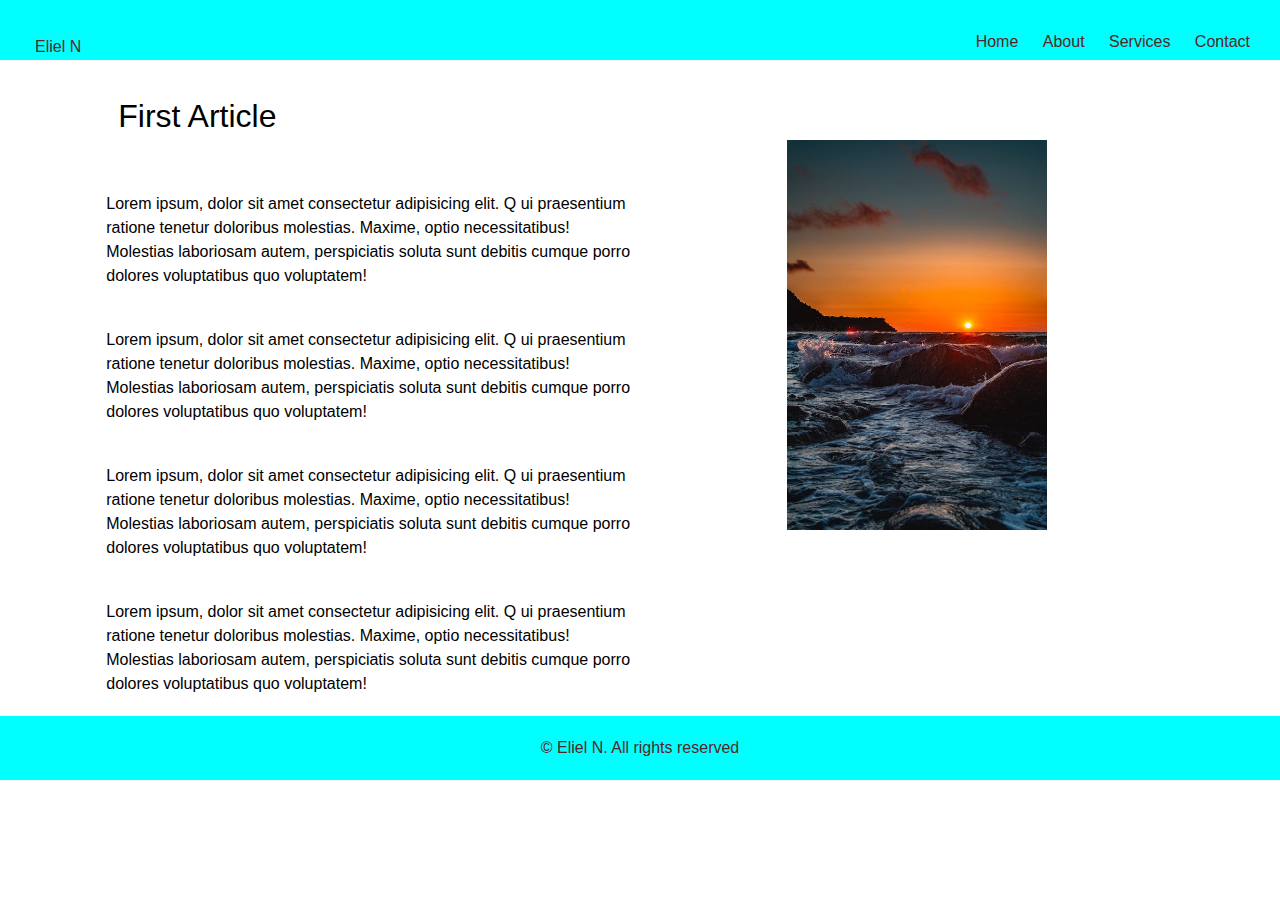
<file: block-BHaaax/index.html>
<!DOCTYPE html>
<html lang="en">
  <head>
    <meta charset="UTF-8" />
    <meta name="viewport" content="width=device-width, initial-scale=1.0" />
    <title>Blog Page Exercise</title>
    <link rel="stylesheet" href="assets/stylesheet/style.css" />
  </head>
  <body>
    <header>
      <h1>Eliel N</h1>
      <nav>
        <a href="#">Home</a>
        <a href="#">About</a>
        <a href="#">Services</a>
        <a href="#">Contact</a>
      </nav>
    </header>
    <main>
      <article>
        <div>
          <h2>First Article</h2>
          <p>
            Lorem ipsum, dolor sit amet consectetur adipisicing elit. Q ui
            praesentium ratione tenetur doloribus molestias. Maxime, optio
            necessitatibus! Molestias laboriosam autem, perspiciatis soluta sunt
            debitis cumque porro dolores voluptatibus quo voluptatem!
          </p>
          <p>
            Lorem ipsum, dolor sit amet consectetur adipisicing elit. Q ui
            praesentium ratione tenetur doloribus molestias. Maxime, optio
            necessitatibus! Molestias laboriosam autem, perspiciatis soluta sunt
            debitis cumque porro dolores voluptatibus quo voluptatem!
          </p>
          <p>
            Lorem ipsum, dolor sit amet consectetur adipisicing elit. Q ui
            praesentium ratione tenetur doloribus molestias. Maxime, optio
            necessitatibus! Molestias laboriosam autem, perspiciatis soluta sunt
            debitis cumque porro dolores voluptatibus quo voluptatem!
          </p>
          <p>
            Lorem ipsum, dolor sit amet consectetur adipisicing elit. Q ui
            praesentium ratione tenetur doloribus molestias. Maxime, optio
            necessitatibus! Molestias laboriosam autem, perspiciatis soluta sunt
            debitis cumque porro dolores voluptatibus quo voluptatem!
          </p>
        </div>
        <div>
          <img src="assets/media/View.jpg" alt="view" />
        </div>
      </article>
    </main>

    <footer>
      <span>&copy; Eliel N. All rights reserved</span>
    </footer>
  </body>
</html>
</file>
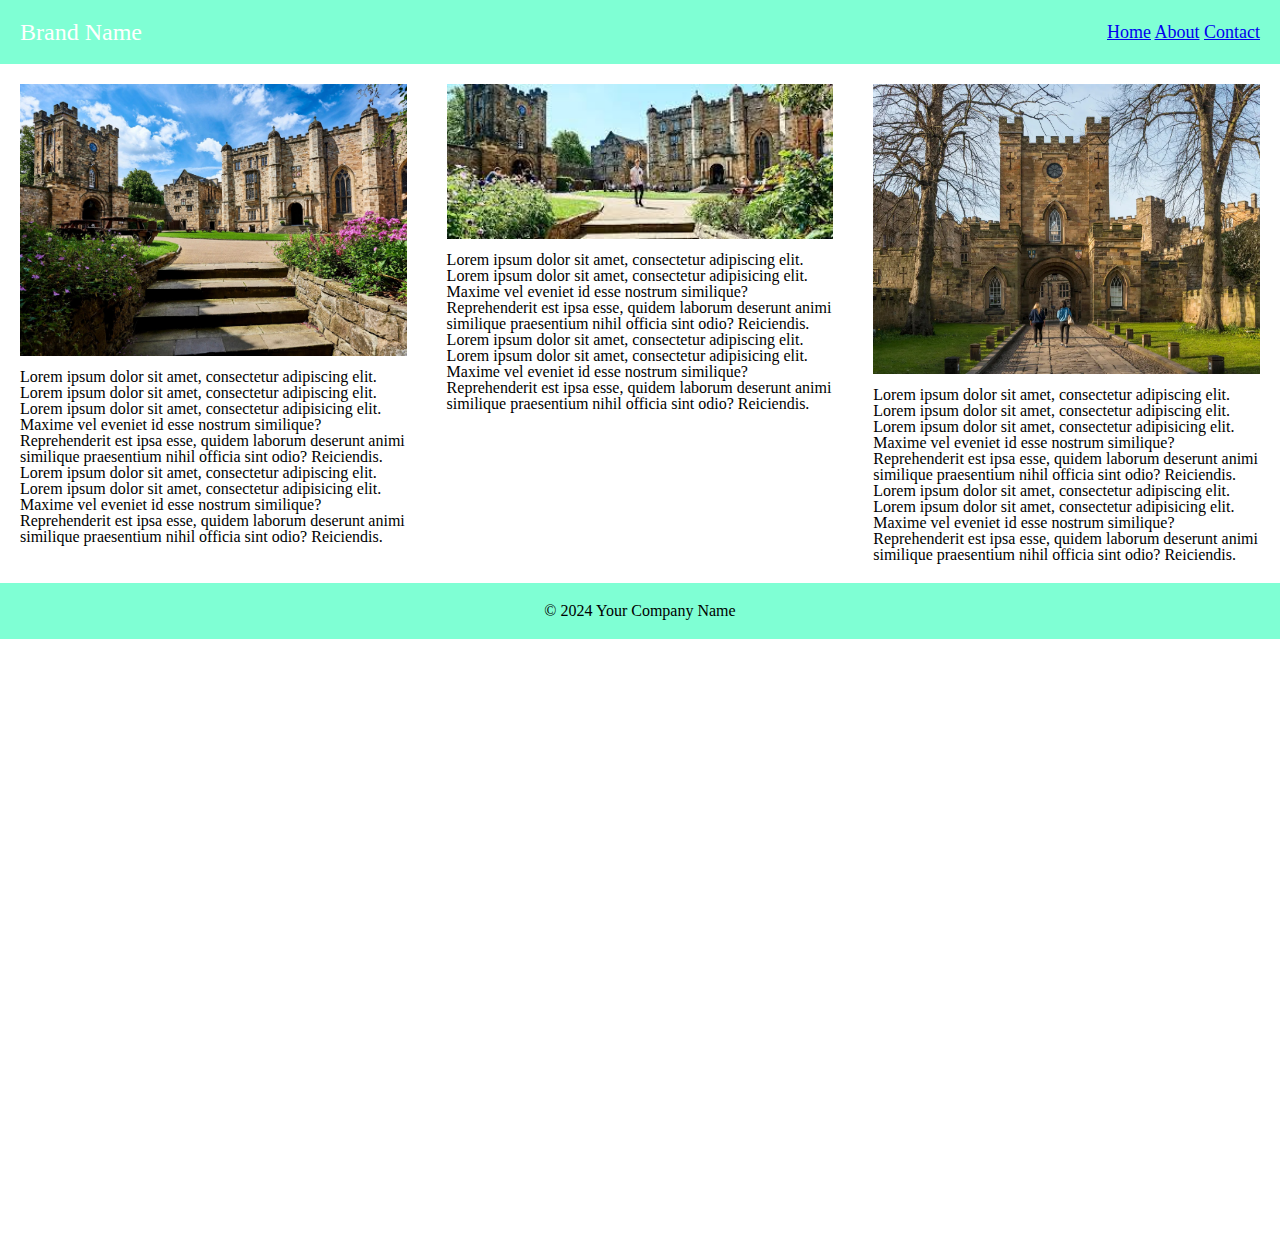
<file: block-BHaaba/index.html>
<!DOCTYPE html>
<html lang="en">
  <head>
    <meta charset="UTF-8" />
    <meta name="viewport" content="width=device-width, initial-scale=1.0" />
    <title>Blog Page Exercise | 2</title>
    <link rel="stylesheet" href="assets/stylesheet/style.css" />
  </head>

  <body>
    <header>
      <div class="brand">Brand Name</div>
      <nav class="navigation">
        <a href="#">Home</a>
        <a href="#">About</a>
        <a href="#">Contact</a>
      </nav>
    </header>

    <div class="main-content">
      <div class="column">
        <img src="assets/media/image1.jpeg" alt="Durham Uni Campus" />
        <p>
          Lorem ipsum dolor sit amet, consectetur adipiscing elit. Lorem ipsum
          dolor sit amet, consectetur adipiscing elit. Lorem ipsum dolor sit
          amet, consectetur adipisicing elit. Maxime vel eveniet id esse nostrum
          similique? Reprehenderit est ipsa esse, quidem laborum deserunt animi
          similique praesentium nihil officia sint odio? Reiciendis. Lorem ipsum
          dolor sit amet, consectetur adipiscing elit. Lorem ipsum dolor sit
          amet, consectetur adipisicing elit. Maxime vel eveniet id esse nostrum
          similique? Reprehenderit est ipsa esse, quidem laborum deserunt animi
          similique praesentium nihil officia sint odio? Reiciendis.
        </p>
      </div>
      <div class="column">
        <img src="assets/media/image2.jpeg" alt="Durham Uni" />
        <p>
          Lorem ipsum dolor sit amet, consectetur adipiscing elit. Lorem ipsum
          dolor sit amet, consectetur adipisicing elit. Maxime vel eveniet id
          esse nostrum similique? Reprehenderit est ipsa esse, quidem laborum
          deserunt animi similique praesentium nihil officia sint odio?
          Reiciendis. Lorem ipsum dolor sit amet, consectetur adipiscing elit.
          Lorem ipsum dolor sit amet, consectetur adipisicing elit. Maxime vel
          eveniet id esse nostrum similique? Reprehenderit est ipsa esse, quidem
          laborum deserunt animi similique praesentium nihil officia sint odio?
          Reiciendis.
        </p>
      </div>
      <div class="column">
        <img src="assets/media/image3.jpeg" alt="Durham University" />
        <p>
          Lorem ipsum dolor sit amet, consectetur adipiscing elit. Lorem ipsum
          dolor sit amet, consectetur adipiscing elit. Lorem ipsum dolor sit
          amet, consectetur adipisicing elit. Maxime vel eveniet id esse nostrum
          similique? Reprehenderit est ipsa esse, quidem laborum deserunt animi
          similique praesentium nihil officia sint odio? Reiciendis. Lorem ipsum
          dolor sit amet, consectetur adipiscing elit. Lorem ipsum dolor sit
          amet, consectetur adipisicing elit. Maxime vel eveniet id esse nostrum
          similique? Reprehenderit est ipsa esse, quidem laborum deserunt animi
          similique praesentium nihil officia sint odio? Reiciendis.
        </p>
      </div>
    </div>

    <footer>&copy; 2024 Your Company Name</footer>
  </body>
</html>
</file>
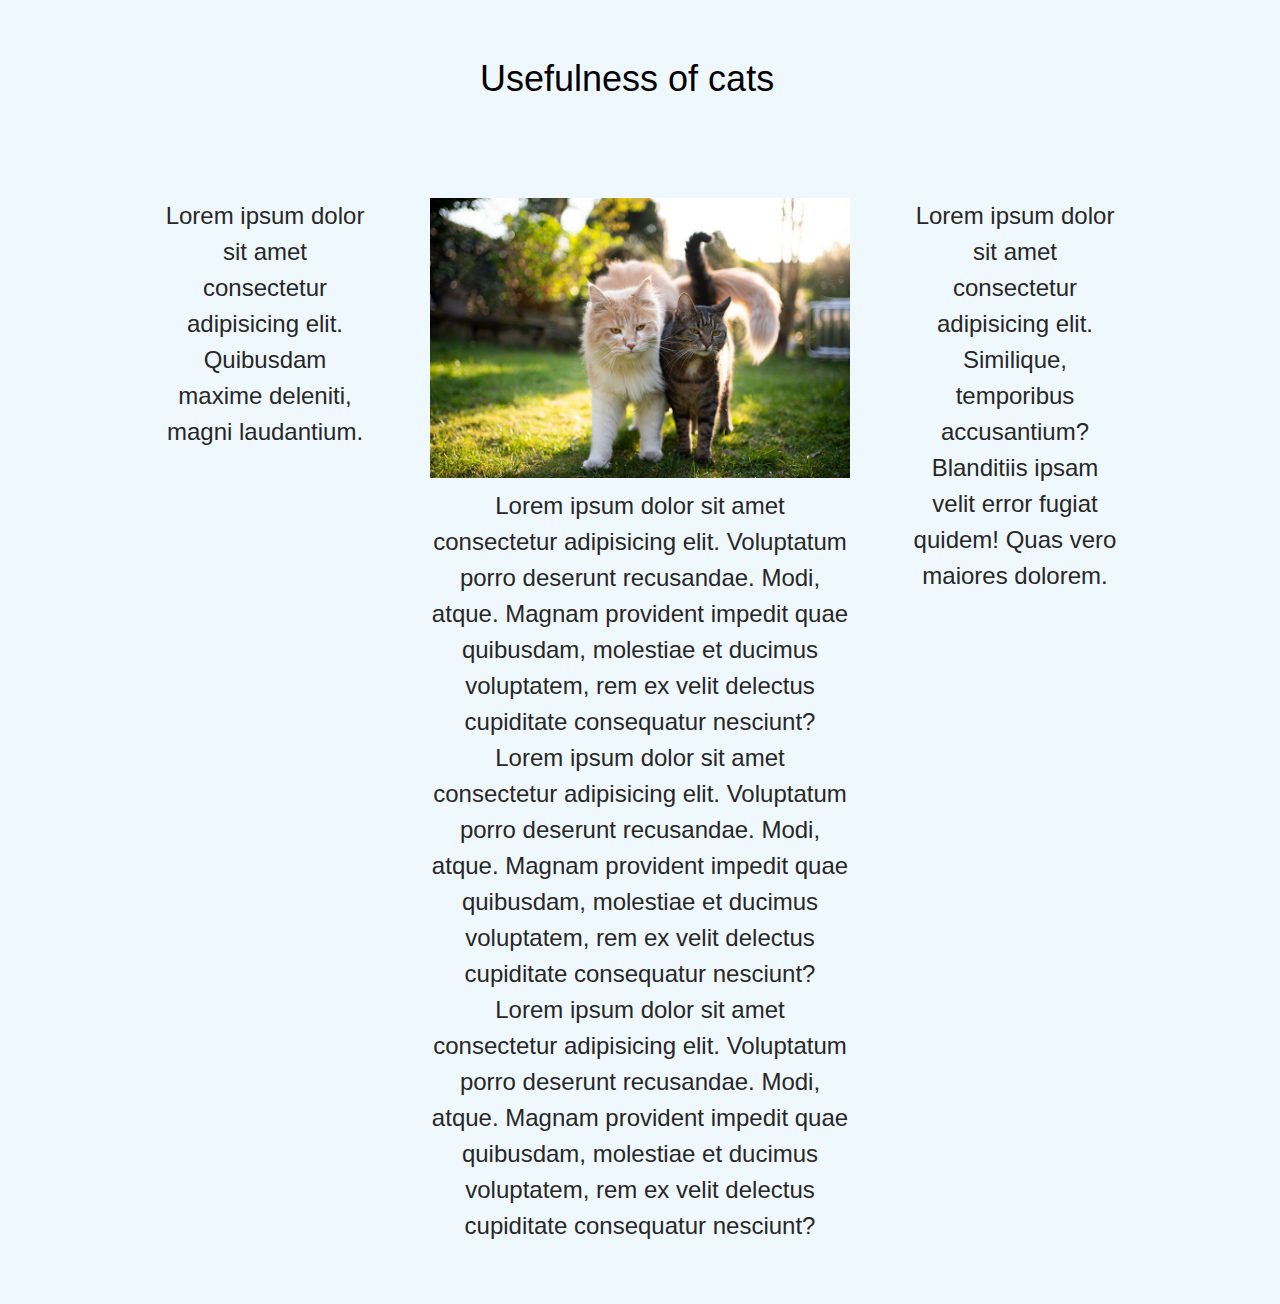
<file: block-BHaabd/index.html>
<!DOCTYPE html>
<html lang="en">
  <head>
    <meta charset="UTF-8" />
    <meta name="viewport" content="width=device-width, initial-scale=1.0" />
    <title>Assignment 1 : Cats | Position content</title>
    <link rel="stylesheet" href="assets/stylesheet/style.css" />
  </head>
  <body>
    <header>
      <div class="container">
        <h1>Usefulness of cats</h1>
      </div>
    </header>
    <main>
      <section class="section">
        <div class="container">
          <div class="col col-left">
            <p>
              Lorem ipsum dolor sit amet consectetur adipisicing elit. Quibusdam
              maxime deleniti, magni laudantium.
            </p>
          </div>
          <div class="col col-middle">
            <img src="assets/media/cats.jpeg" alt="cat pictures" />
            <p>
              Lorem ipsum dolor sit amet consectetur adipisicing elit.
              Voluptatum porro deserunt recusandae. Modi, atque. Magnam
              provident impedit quae quibusdam, molestiae et ducimus voluptatem,
              rem ex velit delectus cupiditate consequatur nesciunt? Lorem ipsum
              dolor sit amet consectetur adipisicing elit. Voluptatum porro
              deserunt recusandae. Modi, atque. Magnam provident impedit quae
              quibusdam, molestiae et ducimus voluptatem, rem ex velit delectus
              cupiditate consequatur nesciunt? Lorem ipsum dolor sit amet
              consectetur adipisicing elit. Voluptatum porro deserunt
              recusandae. Modi, atque. Magnam provident impedit quae quibusdam,
              molestiae et ducimus voluptatem, rem ex velit delectus cupiditate
              consequatur nesciunt?
            </p>
          </div>
          <div class="col col-right">
            <p>
              Lorem ipsum dolor sit amet consectetur adipisicing elit.
              Similique, temporibus accusantium? Blanditiis ipsam velit error
              fugiat quidem! Quas vero maiores dolorem.
            </p>
          </div>
        </div>
      </section>
    </main>
  </body>
</html>
</file>
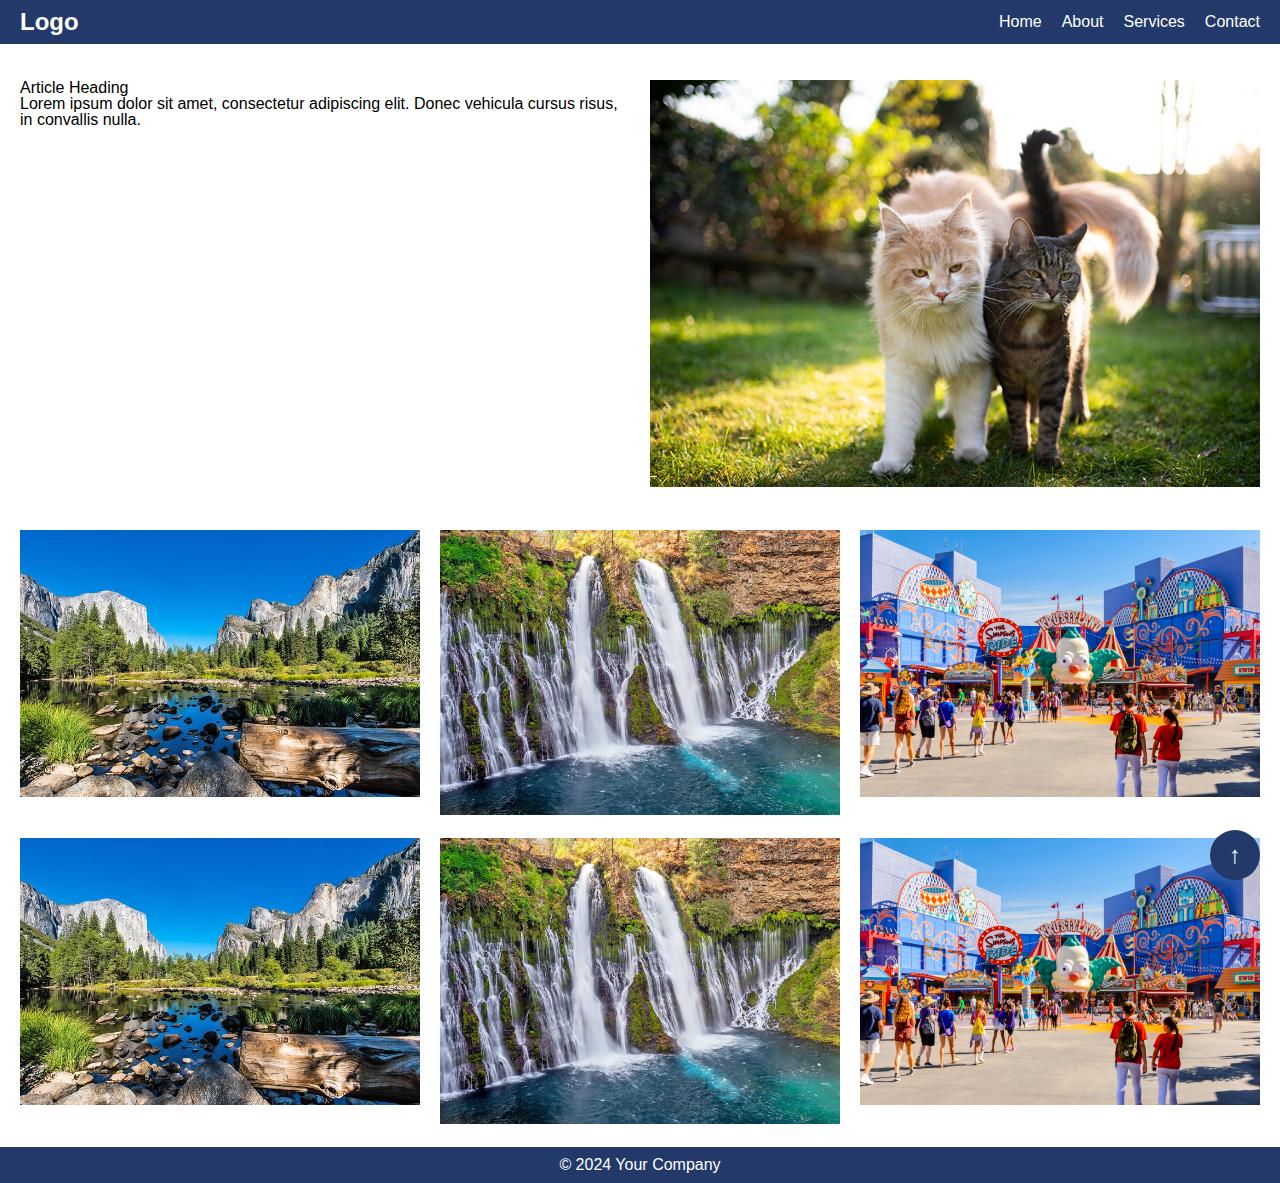
<file: block-BHaabg/index.html>
<!DOCTYPE html>
<html lang="en">
  <head>
    <meta charset="UTF-8" />
    <meta name="viewport" content="width=device-width, initial-scale=1.0" />
    <title>Assignment-II | Position Content</title>
    <link rel="stylesheet" href="assets/stylesheet/style.css" />
  </head>
  <body>
    <header>
      <div class="container">
        <div class="logo">Logo</div>
        <nav class="navigation">
          <ul>
            <li><a href="#">Home</a></li>
            <li><a href="#">About</a></li>
            <li><a href="#">Services</a></li>
            <li><a href="#">Contact</a></li>
          </ul>
        </nav>
      </div>
    </header>
    <main>
      <section class="article">
        <div class="container">
          <div class="col col-left">
            <h2>Article Heading</h2>
            <p>
              Lorem ipsum dolor sit amet, consectetur adipiscing elit. Donec
              vehicula cursus risus, in convallis nulla.
            </p>
          </div>
          <div class="col col-right">
            <img src="assets/media/cats.jpeg" alt="Article Image" />
          </div>
        </div>
      </section>
      <section class="gallery">
        <div class="container">
          <div class="gallery-row">
            <div class="gallery-col">
              <img src="assets/media/cali-1.jpg" alt="Gallery Image 1" />
            </div>
            <div class="gallery-col">
              <img src="assets/media/cali-2.jpg" alt="Gallery Image 2" />
            </div>
            <div class="gallery-col">
              <img src="assets/media/cali-3.jpg" alt="Gallery Image 3" />
            </div>
          </div>
          <div class="gallery-row">
            <div class="gallery-col">
              <img src="assets/media/cali-1.jpg" alt="Gallery Image 4" />
            </div>
            <div class="gallery-col">
              <img src="assets/media/cali-2.jpg" alt="Gallery Image 5" />
            </div>
            <div class="gallery-col">
              <img src="assets/media/cali-3.jpg" alt="Gallery Image 6" />
            </div>
          </div>
        </div>
      </section>
    </main>
    <footer>
      <div class="container">
        <p>&copy; 2024 Your Company</p>
      </div>
    </footer>
    <a href="#top" id="to-top">↑</a>
  </body>
</html>
</file>
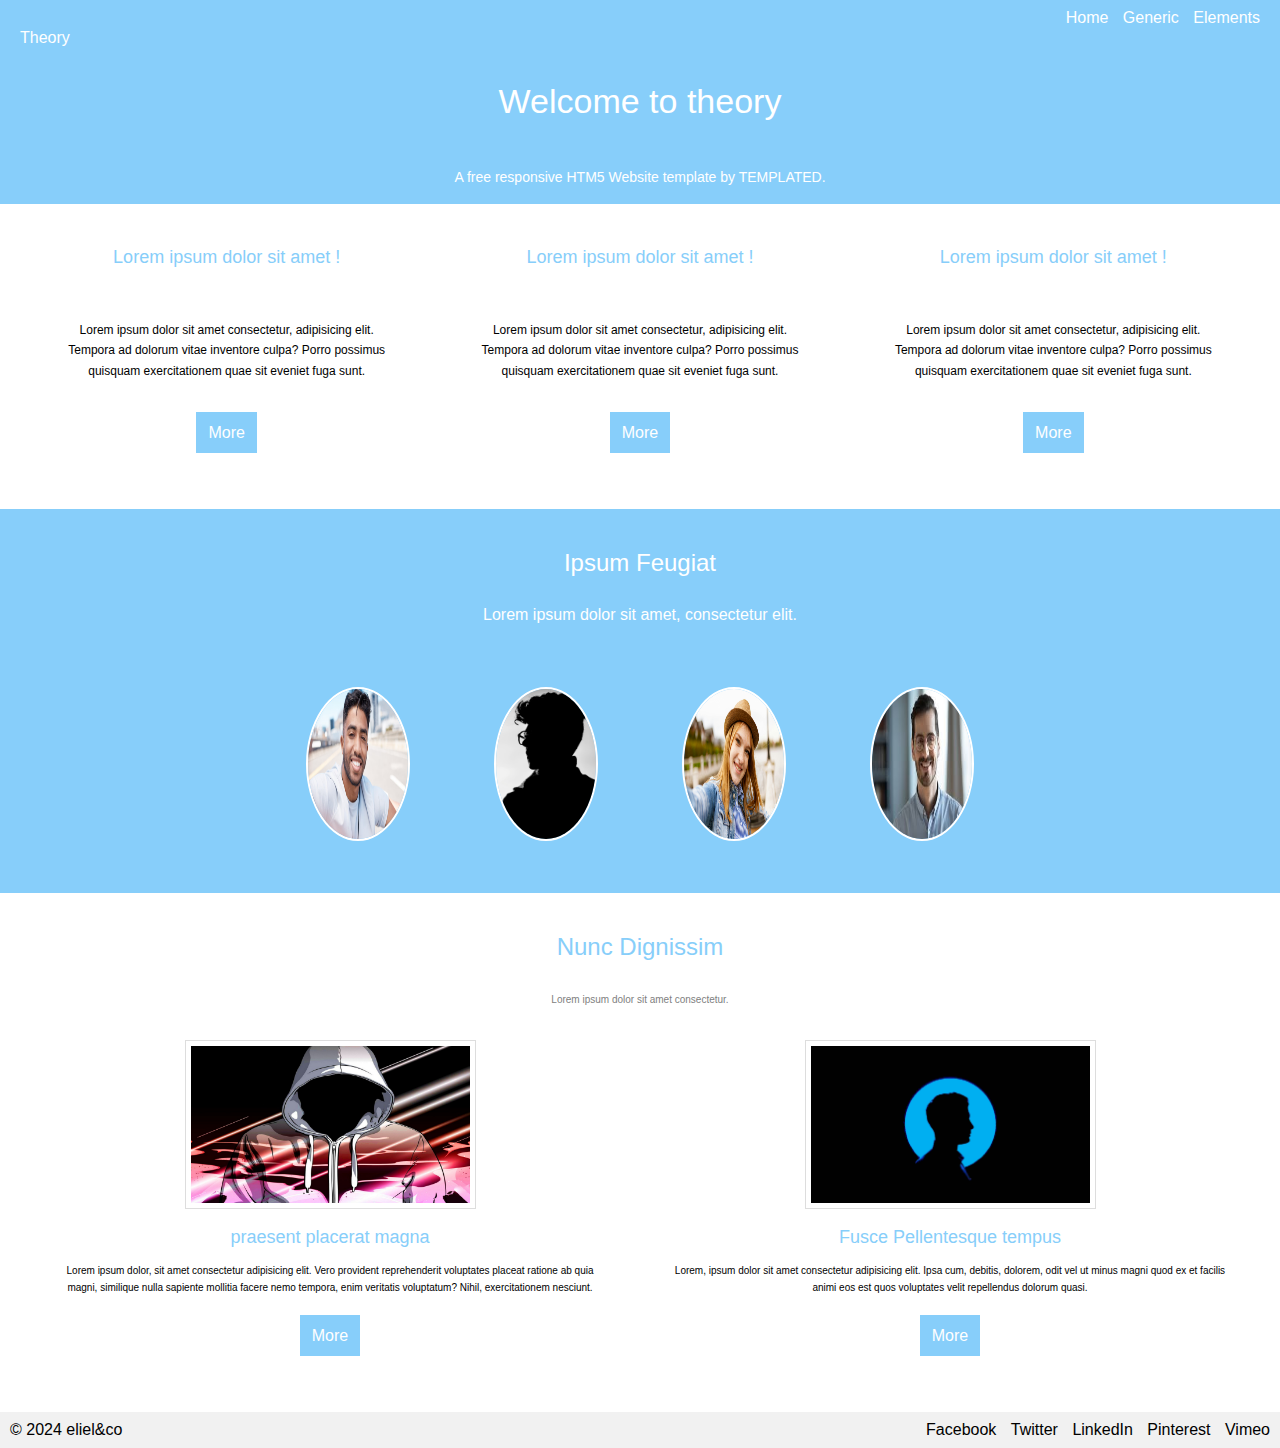
<file: block-BHaabh/index.html>
<!DOCTYPE html>
<html lang="en">
  <head>
    <meta charset="UTF-8" />
    <meta name="viewport" content="width=device-width, initial-scale=1.0" />
    <title>Layout Exercise</title>
    <link rel="stylesheet" href="assets/stylesheet/style.css" />
  </head>
  <body>
    <div class="part1">
      <div class="theory">Theory</div>
      <div class="navbar">
        <a href="#">Home</a>
        <a href="#">Generic</a>
        <a href="#">Elements</a>
      </div>
      <h1>Welcome to theory</h1>
      <p class="h1p">A free responsive HTM5 Website template by TEMPLATED.</p>
    </div>

    <div class="part2">
      <div class="section">
        <h3>Lorem ipsum dolor sit amet !</h3>
        <p class="h3p">
          Lorem ipsum dolor sit amet consectetur, adipisicing elit. Tempora ad
          dolorum vitae inventore culpa? Porro possimus quisquam exercitationem
          quae sit eveniet fuga sunt.
        </p>
        <a href="readmo">More</a>
      </div>
      <div class="section">
        <h3>Lorem ipsum dolor sit amet !</h3>
        <p class="h3p">
          Lorem ipsum dolor sit amet consectetur, adipisicing elit. Tempora ad
          dolorum vitae inventore culpa? Porro possimus quisquam exercitationem
          quae sit eveniet fuga sunt.
        </p>
        <a href="readmo">More</a>
      </div>
      <div class="section">
        <h3>Lorem ipsum dolor sit amet !</h3>
        <p class="h3p">
          Lorem ipsum dolor sit amet consectetur, adipisicing elit. Tempora ad
          dolorum vitae inventore culpa? Porro possimus quisquam exercitationem
          quae sit eveniet fuga sunt.
        </p>
        <a href="readmo">More</a>
      </div>
    </div>

    <div class="part3">
      <h2>Ipsum Feugiat</h2>
      <p class="h2p">Lorem ipsum dolor sit amet, consectetur elit.</p>
      <div class="images">
        <img src="assets/media/face1.jpg" alt="Face 1" width="100" />
        <img src="assets/media/face2.jpg" alt="Face 2" width="100" />
        <img src="assets/media/face3.jpg    " alt="Face 3" width="100" />
        <img src="assets/media/face4.jpg" alt="Face 4" width="100" />
      </div>
    </div>

    <div class="part4">
      <h2>Nunc Dignissim</h2>
      <p class="h2p4">Lorem ipsum dolor sit amet consectetur.</p>
      <div class="section">
        <div class="content">
          <img src="assets/media/rectangular1.jpg" alt="Rectangular Image 1" />
          <h4>praesent placerat magna</h4>
          <p>
            Lorem ipsum dolor, sit amet consectetur adipisicing elit. Vero
            provident reprehenderit voluptates placeat ratione ab quia magni,
            similique nulla sapiente mollitia facere nemo tempora, enim
            veritatis voluptatum? Nihil, exercitationem nesciunt.
          </p>
          <a href="readmo">More</a>
        </div>
        <div class="content">
          <img src="assets/media/rectangular2.jpg" alt="Rectangular Image 2" />
          <h4>Fusce Pellentesque tempus</h4>
          <p>
            Lorem, ipsum dolor sit amet consectetur adipisicing elit. Ipsa cum,
            debitis, dolorem, odit vel ut minus magni quod ex et facilis animi
            eos est quos voluptates velit repellendus dolorum quasi.
          </p>
          <a href="readmo">More</a>
        </div>
      </div>
    </div>

    <footer>
      <div class="copyright">&copy; 2024 eliel&co</div>
      <div class="contact-links">
        <a href="#">Facebook</a>
        <a href="#">Twitter</a>
        <a href="#">LinkedIn</a>
        <a href="#">Pinterest</a>
        <a href="#">Vimeo</a>
      </div>
    </footer>
  </body>
</html>
</file>
<file: block-BHaaax/assets/stylesheet/style.css>
/* http://meyerweb.com/eric/tools/css/reset/ 
   v2.0 | 20110126
   License: none (public domain)
*/

html,
body,
div,
span,
applet,
object,
iframe,
h1,
h2,
h3,
h4,
h5,
h6,
p,
blockquote,
pre,
a,
abbr,
acronym,
address,
big,
cite,
code,
del,
dfn,
em,
img,
ins,
kbd,
q,
s,
samp,
small,
strike,
strong,
sub,
sup,
tt,
var,
b,
u,
i,
center,
dl,
dt,
dd,
ol,
ul,
li,
fieldset,
form,
label,
legend,
table,
caption,
tbody,
tfoot,
thead,
tr,
th,
td,
article,
aside,
canvas,
details,
embed,
figure,
figcaption,
footer,
header,
hgroup,
menu,
nav,
output,
ruby,
section,
summary,
time,
mark,
audio,
video {
  margin: 0;
  padding: 0;
  border: 0;
  font-size: 100%;
  font: inherit;
  vertical-align: baseline;
}
/* HTML5 display-role reset for older browsers */
article,
aside,
details,
figcaption,
figure,
footer,
header,
hgroup,
menu,
nav,
section {
  display: block;
}
body {
  line-height: 1;
}
ol,
ul {
  list-style: none;
}
blockquote,
q {
  quotes: none;
}
blockquote:before,
blockquote:after,
q:before,
q:after {
  content: "";
  content: none;
}
table {
  border-collapse: collapse;
  border-spacing: 0;
}

/* Custom Styles */

body {
  line-height: 1.5;
  font-family: arial, sans-serif;
}

h2 {
  font-size: 32px;
  margin: 32px;
}
p {
  padding: 20px;
}
header {
  background-color: aqua;
  color: #542626;
  padding: 30px;
  text-align: center;
}

header h1 {
  padding-bottom: 20px;
  margin: 5px;
  float: left;
}

nav {
  float: right;
}

nav a {
  color: #542626;
  text-decoration: none;
  margin-left: 20px;
}
img {
  width: 260px;
  padding: 60px;
  margin: 20px;
}
article {
  display: flex;
  justify-content: space-between;
}

article div {
  width: 48%;
}

footer {
  background-color: aqua;
  color: #542626;
  text-align: center;
  padding: 20px;
}
</file>
<file: block-BHaaba/assets/stylesheet/style.css>
/* http://meyerweb.com/eric/tools/css/reset/ 
   v2.0 | 20110126
   License: none (public domain)
*/

html,
body,
div,
span,
applet,
object,
iframe,
h1,
h2,
h3,
h4,
h5,
h6,
p,
blockquote,
pre,
a,
abbr,
acronym,
address,
big,
cite,
code,
del,
dfn,
em,
img,
ins,
kbd,
q,
s,
samp,
small,
strike,
strong,
sub,
sup,
tt,
var,
b,
u,
i,
center,
dl,
dt,
dd,
ol,
ul,
li,
fieldset,
form,
label,
legend,
table,
caption,
tbody,
tfoot,
thead,
tr,
th,
td,
article,
aside,
canvas,
details,
embed,
figure,
figcaption,
footer,
header,
hgroup,
menu,
nav,
output,
ruby,
section,
summary,
time,
mark,
audio,
video {
  margin: 0;
  padding: 0;
  border: 0;
  font-size: 100%;
  font: inherit;
  vertical-align: baseline;
}
/* HTML5 display-role reset for older browsers */
article,
aside,
details,
figcaption,
figure,
footer,
header,
hgroup,
menu,
nav,
section {
  display: block;
}
body {
  line-height: 1;
}
ol,
ul {
  list-style: none;
}
blockquote,
q {
  quotes: none;
}
blockquote:before,
blockquote:after,
q:before,
q:after {
  content: "";
  content: none;
}
table {
  border-collapse: collapse;
  border-spacing: 0;
}

/* Custom styles */

*,
*::before,
*::after {
  box-sizing: border-box;
}
body {
  margin-bottom: 600px;
}
/* Header styles */
header {
  background-color: aquamarine;
  color: #fff;
  padding: 20px;
  display: flex;
  justify-content: space-between;
  align-items: center;
}
.brand {
  font-size: 24px;
}
.navigation {
  font-size: 18px;
}
/* Main content styles */
.main-content {
  display: flex;
}
.column {
  width: 33.33%;
  padding: 20px;
  box-sizing: border-box;
  float: left;
}
.column img {
  width: 100%;
  height: auto;
}
.column p {
  margin-top: 10px;
}

/* Footer styles */
footer {
  background-color: aquamarine;
  color: ;
  padding: 20px;
  text-align: center;
  clear: both;
}
</file>
<file: block-BHaabd/assets/stylesheet/style.css>
/* http://meyerweb.com/eric/tools/css/reset/ 
   v2.0 | 20110126
   License: none (public domain)
*/

html,
body,
div,
span,
applet,
object,
iframe,
h1,
h2,
h3,
h4,
h5,
h6,
p,
blockquote,
pre,
a,
abbr,
acronym,
address,
big,
cite,
code,
del,
dfn,
em,
img,
ins,
kbd,
q,
s,
samp,
small,
strike,
strong,
sub,
sup,
tt,
var,
b,
u,
i,
center,
dl,
dt,
dd,
ol,
ul,
li,
fieldset,
form,
label,
legend,
table,
caption,
tbody,
tfoot,
thead,
tr,
th,
td,
article,
aside,
canvas,
details,
embed,
figure,
figcaption,
footer,
header,
hgroup,
menu,
nav,
output,
ruby,
section,
summary,
time,
mark,
audio,
video {
  margin: 0;
  padding: 0;
  border: 0;
  font-size: 100%;
  font: inherit;
  vertical-align: baseline;
}
/* HTML5 display-role reset for older browsers */
article,
aside,
details,
figcaption,
figure,
footer,
header,
hgroup,
menu,
nav,
section {
  display: block;
}
body {
  line-height: 1;
}
ol,
ul {
  list-style: none;
}
blockquote,
q {
  quotes: none;
}
blockquote:before,
blockquote:after,
q:before,
q:after {
  content: "";
  content: none;
}
table {
  border-collapse: collapse;
  border-spacing: 0;
}

/* Custom Styles */
/* http://meyerweb.com/eric/tools/css/reset/ 
   v2.0 | 20110126
   License: none (public domain)
*/

html,
body,
div,
span,
applet,
object,
iframe,
h1,
h2,
h3,
h4,
h5,
h6,
p,
blockquote,
pre,
a,
abbr,
acronym,
address,
big,
cite,
code,
del,
dfn,
em,
img,
ins,
kbd,
q,
s,
samp,
small,
strike,
strong,
sub,
sup,
tt,
var,
b,
u,
i,
center,
dl,
dt,
dd,
ol,
ul,
li,
fieldset,
form,
label,
legend,
table,
caption,
tbody,
tfoot,
thead,
tr,
th,
td,
article,
aside,
canvas,
details,
embed,
figure,
figcaption,
footer,
header,
hgroup,
menu,
nav,
output,
ruby,
section,
summary,
time,
mark,
audio,
video {
  margin: 0;
  padding: 0;
  border: 0;
  font-size: 100%;
  font: inherit;
  vertical-align: baseline;
}
/* HTML5 display-role reset for older browsers */
article,
aside,
details,
figcaption,
figure,
footer,
header,
hgroup,
menu,
nav,
section {
  display: block;
}
body {
  line-height: 1;
}
ol,
ul {
  list-style: none;
}
blockquote,
q {
  quotes: none;
}
blockquote:before,
blockquote:after,
q:before,
q:after {
  content: "";
  content: none;
}
table {
  border-collapse: collapse;
  border-spacing: 0;
}

/* Custom Styles */

* {
  box-sizing: border-box;
}
body {
  background-color: aliceblue;
  font-family: "Open Sans", sans-serif;
  line-height: 1.5;
  font-size: 24px;
  color: #272727;
  margin-bottom: 20px;
}

header {
  /* background-color: #223969; */
  text-align: center;
  color: black;
  padding: 32px 0;
  margin-left: 460px;
}

h1 {
  font-size: 36px;
}
.container {
  display: flex;
  max-width: 1040px;
  margin: 0 auto;
  padding: 20px;
  gap: 20px;
}

.section {
  width: 100%;
}

.col {
  /* background-color: aqua; */
  padding: 20px;
  text-align: center;
  border-radius: 8px;
}

.col-left,
.col-right {
  flex: 1;
}

.col-middle {
  flex: 2;
}

img {
  width: 100%;
  height: auto;
}

p {
  margin: 0;
}
</file>
<file: block-BHaabg/assets/stylesheet/style.css>
/* http://meyerweb.com/eric/tools/css/reset/ 
   v2.0 | 20110126
   License: none (public domain)
*/

html,
body,
div,
span,
applet,
object,
iframe,
h1,
h2,
h3,
h4,
h5,
h6,
p,
blockquote,
pre,
a,
abbr,
acronym,
address,
big,
cite,
code,
del,
dfn,
em,
img,
ins,
kbd,
q,
s,
samp,
small,
strike,
strong,
sub,
sup,
tt,
var,
b,
u,
i,
center,
dl,
dt,
dd,
ol,
ul,
li,
fieldset,
form,
label,
legend,
table,
caption,
tbody,
tfoot,
thead,
tr,
th,
td,
article,
aside,
canvas,
details,
embed,
figure,
figcaption,
footer,
header,
hgroup,
menu,
nav,
output,
ruby,
section,
summary,
time,
mark,
audio,
video {
  margin: 0;
  padding: 0;
  border: 0;
  font-size: 100%;
  font: inherit;
  vertical-align: baseline;
}
/* HTML5 display-role reset for older browsers */
article,
aside,
details,
figcaption,
figure,
footer,
header,
hgroup,
menu,
nav,
section {
  display: block;
}
body {
  line-height: 1;
}
ol,
ul {
  list-style: none;
}
blockquote,
q {
  quotes: none;
}
blockquote:before,
blockquote:after,
q:before,
q:after {
  content: "";
  content: none;
}
table {
  border-collapse: collapse;
  border-spacing: 0;
}

/* Custom Styles */

/* CSS Reset */
* {
  box-sizing: border-box;
  margin: 0;
  padding: 0;
}

html,
body {
  font-family: Arial, sans-serif;
}

/* Header Styles */
header {
  background-color: #223969;
  color: #fff;
  position: fixed;
  width: 100%;
  top: 0;
  left: 0;
  z-index: 1000;
}

header .container {
  display: flex;
  justify-content: space-between;
  align-items: center;
  padding: 10px 20px;
}

.logo {
  font-size: 24px;
  font-weight: bold;
}

.navigation ul {
  list-style: none;
  display: flex;
}

.navigation ul li {
  margin-left: 20px;
}

.navigation ul li a {
  color: #fff;
  text-decoration: none;
}

/* Main Styles */
main {
  padding-top: 60px; /* Adjust based on header height */
}

.article .container {
  display: flex;
  padding: 20px;
  gap: 20px;
}

.article .col {
  flex: 1;
}

.article .col-right img {
  width: 100%;
  height: auto;
}

/* Gallery Styles */
.gallery .container {
  display: flex;
  flex-direction: column;
  gap: 20px;
  padding: 20px;
}

.gallery-row {
  display: flex;
  gap: 20px;
}

.gallery-col {
  flex: 1;
}

.gallery-col img {
  width: 100%;
  height: auto;
}

/* Footer Styles */
footer {
  background-color: #223969;
  color: #fff;
  text-align: center;
  padding: 10px 0;
  position: relative;
}

/* To-Top Button Styles */
#to-top {
  position: fixed;
  bottom: 20px;
  right: 20px;
  width: 50px;
  height: 50px;
  background-color: #223969;
  color: #fff;
  border: none;
  border-radius: 50%;
  font-size: 24px;
  text-align: center;
  line-height: 50px;
  text-decoration: none;
  display: flex;
  justify-content: center;
  align-items: center;
}

#to-top:hover {
  background-color: #1a2d55;
}
</file>
<file: block-BHaabh/assets/stylesheet/style.css>
/* http://meyerweb.com/eric/tools/css/reset/ 
   v2.0 | 20110126
   License: none (public domain)
*/

html,
body,
div,
span,
applet,
object,
iframe,
h1,
h2,
h3,
h4,
h5,
h6,
p,
blockquote,
pre,
a,
abbr,
acronym,
address,
big,
cite,
code,
del,
dfn,
em,
img,
ins,
kbd,
q,
s,
samp,
small,
strike,
strong,
sub,
sup,
tt,
var,
b,
u,
i,
center,
dl,
dt,
dd,
ol,
ul,
li,
fieldset,
form,
label,
legend,
table,
caption,
tbody,
tfoot,
thead,
tr,
th,
td,
article,
aside,
canvas,
details,
embed,
figure,
figcaption,
footer,
header,
hgroup,
menu,
nav,
output,
ruby,
section,
summary,
time,
mark,
audio,
video {
  margin: 0;
  padding: 0;
  border: 0;
  font-size: 100%;
  font: inherit;
  vertical-align: baseline;
}
/* HTML5 display-role reset for older browsers */
article,
aside,
details,
figcaption,
figure,
footer,
header,
hgroup,
menu,
nav,
section {
  display: block;
}
body {
  line-height: 1;
}
ol,
ul {
  list-style: none;
}
blockquote,
q {
  quotes: none;
}
blockquote:before,
blockquote:after,
q:before,
q:after {
  content: "";
  content: none;
}
table {
  border-collapse: collapse;
  border-spacing: 0;
}

/* Custom Styles */

body {
  margin: 0;
  font-family: Arial, sans-serif;
}

h1 {
  font-size: 34px;
  color: #fff;
  font-family: sans-serif;
  padding: 18px;
  margin-bottom: 34px;
}
.h1p {
  font-size: 14px;
  color: #fff;
  font-family: sans-serif;
}
h3 {
  font-size: 18px;
  color: lightskyblue;
  padding: 24px;
}
.h3p {
  font-size: 12px;
  padding: 12px;
  margin: 8px;
  line-height: 1.7;
  float: left;
}
.part1 {
  background-color: lightskyblue;
  padding: 20px;
  position: relative;
  margin-bottom: 62px 0;
}

.part1 .theory {
  margin: 10px 0;
  color: #fff;
}
.part1 .navbar a {
  color: #fff;
}

.part1 h1 {
  text-align: center;
  margin-top: 20px;
}

.part1 p {
  text-align: center;
  max-width: 600px;
  margin: 0 auto;
}

.navbar {
  position: absolute;
  top: 10px;
  right: 20px;
}

.navbar a {
  margin-left: 10px;
  text-decoration: none;
  color: black;
}

.part2 {
  display: flex;
  justify-content: space-around;
  padding: 20px;
}

.part2 .section {
  width: 30%;
  text-align: center;
  margin-bottom: 48px;
}

.part2 .section h3 {
  margin-bottom: 10px;
}

.part2 .section p {
  margin-bottom: 32px;
}

.part2 a {
  width: 200px;
  height: 200px;
  background-color: lightskyblue;
  margin-bottom: 50px;
  text-decoration: none;
  color: #fff;
  padding: 12px;
}
.part3 {
  background-color: lightskyblue;
  text-align: center;
  padding: 20px;
}

.part3 h2 {
  margin-bottom: 10px;
}

.part3 .images {
  display: flex;
  justify-content: center;
  gap: 20px;
}
h2 {
  font-size: 24px;
  padding: 22px;
  color: #fff;
}
.h2p {
  margin-bottom: 32px;
  color: #fff;
}
.part3 .images img {
  border-radius: 50%;
  border: 2px solid white;
  margin: 32px;
}

.part4 {
  padding: 20px;
}

.part4 h2 {
  color: lightskyblue;
  text-align: center;
  margin-bottom: 10px;
}

.h2p4 {
  color: gray;
  text-align: center;
  font-size: 10px;
  margin-bottom: 32px;
}

.part4 .section {
  display: flex;
  justify-content: space-around;
  margin-bottom: 48px;
}

.part4 .section .content {
  width: 45%;
  text-align: center;
}

.part4 .section img {
  width: 50%;
  border: 1px solid #ddd;
  padding: 5px;
}

.part4 h4 {
  font-size: 18px;
  margin: 16px;
  color: lightskyblue;
}
.part4 p {
  font-size: 10px;
  line-height: 1.7;
  text-align: center;
  margin-bottom: 32px;
}
.part4 a {
  width: 200px;
  height: 200px;
  background-color: lightskyblue;
  margin-bottom: 50px;
  text-decoration: none;
  color: #fff;
  padding: 12px;
}
footer {
  background-color: #f1f1f1;
  padding: 10px;
  display: flex;
  justify-content: space-between;
}

footer .contact-links a {
  margin-left: 10px;
  text-decoration: none;
  color: black;
}
</file>
